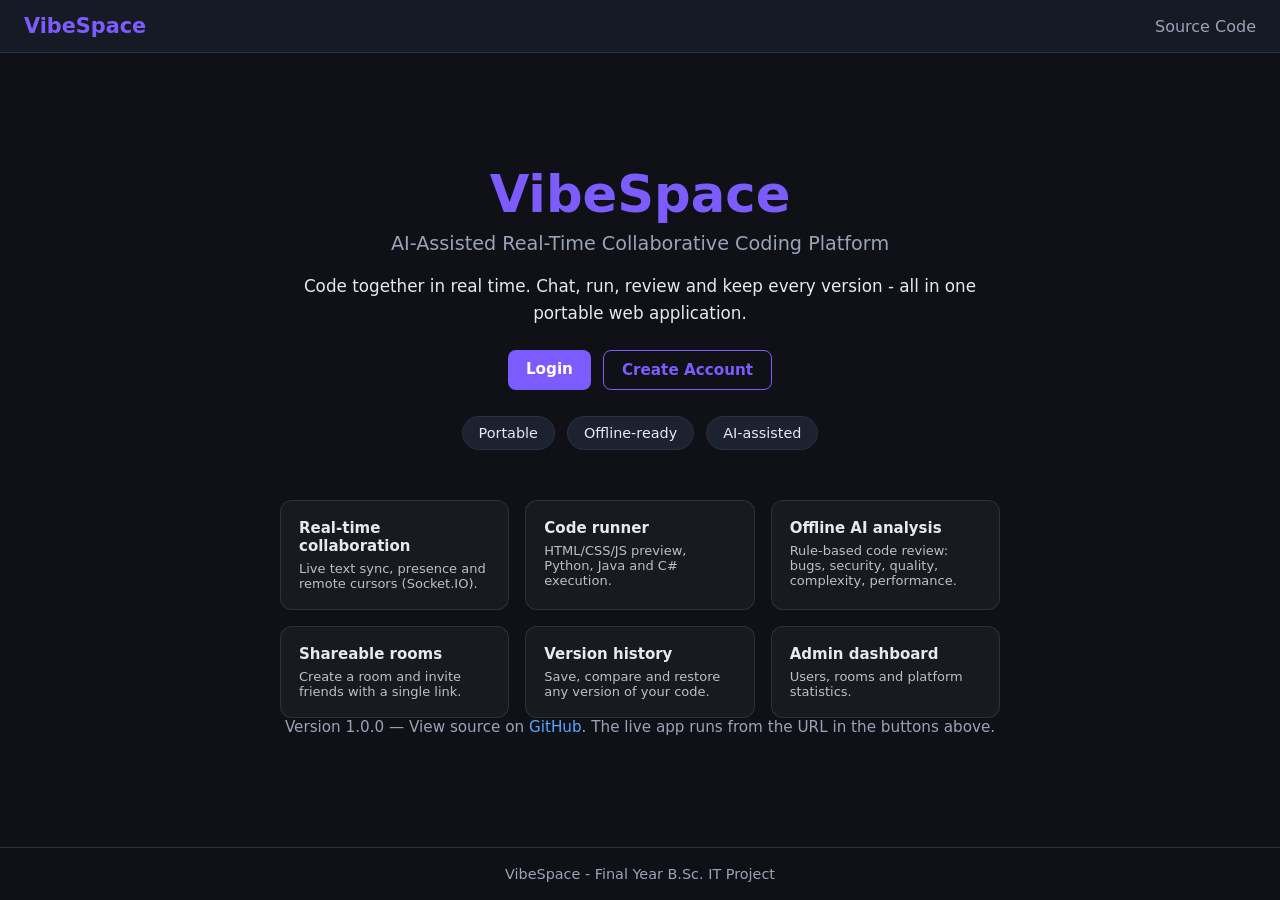
<file: index.html>
<!DOCTYPE html>
<html lang="en">
<head>
    <meta charset="UTF-8">
    <meta name="viewport" content="width=device-width, initial-scale=1.0">
    <title>VibeSpace - AI-Assisted Real-Time Collaborative Coding Platform</title>
    <link rel="stylesheet" href="static/css/style.css">
    <style>
        .features-grid {
            display: grid;
            grid-template-columns: repeat(auto-fit, minmax(220px, 1fr));
            gap: 16px;
            max-width: 900px;
            margin: 24px auto 0;
            text-align: left;
        }
        .feature-card {
            background: rgba(255,255,255,0.04);
            border: 1px solid rgba(255,255,255,0.1);
            border-radius: 12px;
            padding: 18px;
        }
        .feature-card h3 { margin: 0 0 6px; font-size: 15px; }
        .feature-card p { margin: 0; font-size: 13px; opacity: 0.8; }
        .hero-note a { color: #58a6ff; }
    </style>
</head>
<body>
    <header class="navbar">
        <div class="brand">VibeSpace</div>
        <nav class="nav-links">
            <a href="https://github.com/rushikeshgajananshinde993-lab/VibeSpace">Source Code</a>
        </nav>
    </header>

    <main class="hero">
        <h1 class="hero-title">VibeSpace</h1>
        <p class="hero-tagline">AI-Assisted Real-Time Collaborative Coding Platform</p>
        <p class="hero-text">
            Code together in real time. Chat, run, review and keep every version -
            all in one portable web application.
        </p>
        <div class="hero-actions">
            <a class="btn" href="https://vibespace.onrender.com/login">Login</a>
            <a class="btn btn-outline" href="https://vibespace.onrender.com/register">Create Account</a>
        </div>
        <div class="hero-actions">
            <span class="badge">Portable</span>
            <span class="badge">Offline-ready</span>
            <span class="badge">AI-assisted</span>
        </div>
        <div class="features-grid">
            <div class="feature-card"><h3>Real-time collaboration</h3><p>Live text sync, presence and remote cursors (Socket.IO).</p></div>
            <div class="feature-card"><h3>Code runner</h3><p>HTML/CSS/JS preview, Python, Java and C# execution.</p></div>
            <div class="feature-card"><h3>Offline AI analysis</h3><p>Rule-based code review: bugs, security, quality, complexity, performance.</p></div>
            <div class="feature-card"><h3>Shareable rooms</h3><p>Create a room and invite friends with a single link.</p></div>
            <div class="feature-card"><h3>Version history</h3><p>Save, compare and restore any version of your code.</p></div>
            <div class="feature-card"><h3>Admin dashboard</h3><p>Users, rooms and platform statistics.</p></div>
        </div>
        <p class="hero-note">
            Version 1.0.0 &mdash; View source on
            <a href="https://github.com/rushikeshgajananshinde993-lab/VibeSpace">GitHub</a>.
            The live app runs from the URL in the buttons above.
        </p>
    </main>

    <footer class="footer">
        <p>VibeSpace - Final Year B.Sc. IT Project</p>
    </footer>
</body>
</html>
</file>
<file: static/css/style.css>
/* VibeSpace - global stylesheet (dark, modern, simple) */

* {
    margin: 0;
    padding: 0;
    box-sizing: border-box;
}

:root {
    --primary: #7c5cff;
    --primary-dark: #5d3fd6;
    --bg: #0f1117;
    --panel: #161a24;
    --panel-light: #1d2230;
    --text: #e6e9f2;
    --muted: #9aa3b8;
    --border: #2a3042;
    --success: #34d399;
    --warning: #fbbf24;
    --danger: #f87171;
}

body {
    font-family: "Segoe UI", system-ui, -apple-system, sans-serif;
    background: var(--bg);
    color: var(--text);
    min-height: 100vh;
    display: flex;
    flex-direction: column;
}

a { color: var(--primary); text-decoration: none; }
a:hover { text-decoration: underline; }

/* Navbar */
.navbar {
    display: flex;
    align-items: center;
    justify-content: space-between;
    padding: 14px 24px;
    background: var(--panel);
    border-bottom: 1px solid var(--border);
}

.brand {
    font-size: 1.3rem;
    font-weight: 700;
    color: var(--primary);
}

.nav-links a {
    margin-left: 16px;
    color: var(--muted);
    font-weight: 500;
}
.nav-links a:hover { color: var(--text); text-decoration: none; }

/* Hero / homepage */
.hero {
    flex: 1;
    display: flex;
    flex-direction: column;
    align-items: center;
    justify-content: center;
    text-align: center;
    padding: 40px 20px;
    max-width: 760px;
    margin: 0 auto;
}

.hero-title { font-size: 3.2rem; color: var(--primary); margin-bottom: 8px; }
.hero-tagline { font-size: 1.2rem; color: var(--muted); margin-bottom: 18px; }
.hero-text { font-size: 1.05rem; line-height: 1.6; margin-bottom: 24px; }

.hero-actions { display: flex; gap: 12px; margin-bottom: 26px; }

.badge {
    background: var(--panel-light);
    border: 1px solid var(--border);
    padding: 8px 16px;
    border-radius: 999px;
    font-size: 0.9rem;
    color: var(--text);
}

.hero-note { color: var(--muted); font-size: 0.95rem; }

.footer {
    text-align: center;
    padding: 18px;
    color: var(--muted);
    font-size: 0.9rem;
    border-top: 1px solid var(--border);
}

/* Cards */
.card {
    background: var(--panel);
    border: 1px solid var(--border);
    border-radius: 12px;
    padding: 22px;
}

.card h2, .card h3 { margin-bottom: 12px; color: var(--primary); }

.btn {
    display: inline-block;
    background: var(--primary);
    color: #fff;
    border: none;
    padding: 10px 18px;
    border-radius: 8px;
    cursor: pointer;
    font-size: 0.95rem;
    font-weight: 600;
}
.btn:hover { background: var(--primary-dark); }
.btn-outline {
    background: transparent;
    border: 1px solid var(--primary);
    color: var(--primary);
}
.btn-outline:hover { background: var(--panel-light); }

/* Forms */
.form-group { margin-bottom: 16px; }
.form-group label { display: block; margin-bottom: 6px; color: var(--muted); }
.form-group input, .form-group select, .form-group textarea {
    width: 100%;
    background: var(--panel-light);
    border: 1px solid var(--border);
    color: var(--text);
    padding: 10px 12px;
    border-radius: 8px;
    font-size: 0.95rem;
}
.form-group input:focus, .form-group select:focus, .form-group textarea:focus {
    outline: none;
    border-color: var(--primary);
}

/* Messages / alerts */
.alert {
    padding: 12px 16px;
    border-radius: 8px;
    margin-bottom: 16px;
    font-size: 0.95rem;
}
.alert-error { background: rgba(248, 113, 113, 0.12); border: 1px solid var(--danger); color: var(--danger); }
.alert-success { background: rgba(52, 211, 153, 0.12); border: 1px solid var(--success); color: var(--success); }
.alert-info { background: rgba(124, 92, 255, 0.12); border: 1px solid var(--primary); color: var(--primary); }

/* Centered auth cards */
.auth-wrap {
    flex: 1;
    display: flex;
    align-items: center;
    justify-content: center;
    padding: 30px;
}
.auth-card { width: 100%; max-width: 400px; }

/* Dashboard grid */
.grid { display: grid; gap: 18px; }
.grid-2 { grid-template-columns: 1fr 1fr; }

@media (max-width: 720px) {
    .grid-2 { grid-template-columns: 1fr; }
    .hero-title { font-size: 2.2rem; }
}
</file>
